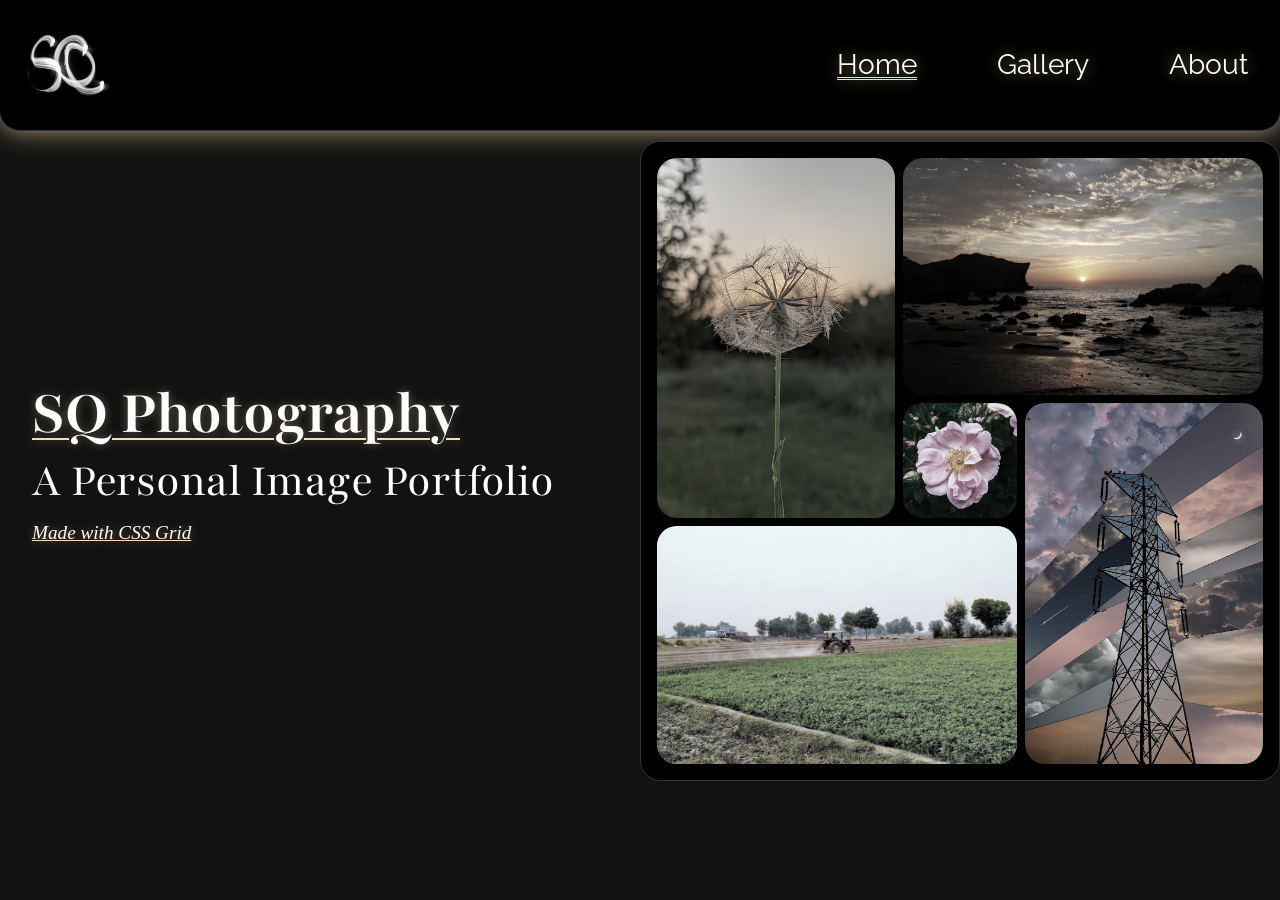
<file: index.html>
<!doctype html>
<html lang="en">
  <head>
    <meta charset="UTF-8" />
    <meta name="viewport" content="width=device-width, initial-scale=1.0" />
    <title>Assignment-04</title>
    <link rel="stylesheet" href="style.css" />
    <link rel="preconnect" href="https://fonts.googleapis.com">
    <link rel="preconnect" href="https://fonts.gstatic.com" crossorigin>
    <link href="https://fonts.googleapis.com/css2?family=Playfair:ital,opsz,wght@0,5..1200,300..900;1,5..1200,300..900&family=Raleway:ital,wght@0,100..900;1,100..900&display=swap" rel="stylesheet">
  </head>
  <body>
    <nav class="navbar glow-passive2 glow-passive">
      <div class="logo">
        <img src="./Assets/logo.jpg" alt="" class="logo-img" width="150px" />
      </div>
      <ul class="link-list">
        <li class="link active glow-text2"><a href="./index.html">Home</a></li>
        <li class="link glow-text2"><a href="./gallery.html">Gallery</a></li>
        <li class="link glow-text2"><a href="./about.html">About</a></li>
      </ul>
    </nav>
    <main class="home-container">
      <div class="home-text">
        <h1 class="heading glow-text">SQ Photography</h1>
        <h2 class="heading">A Personal Image Portfolio</h2>
        <span class="capt glow-text">Made with CSS Grid</span>
      </div>
      <div class="grid-container glow-passive2">
        <div class="child box1">
          <img src="./Assets/plant2_bento.jpg" alt="" />
        </div>
        <div class="child box2">
          <img src="./Assets/sunset_bento.jpg" alt="" />
        </div>
        <div class="child box3">
          <img src="./Assets/multistack_bento.jpg" alt="" />
        </div>
        <div class="child box4">
          <img src="./Assets/tractor_bento.jpg" alt="" />
        </div>
        <div class="child subgrid">
          <img src="./Assets/flower5_bento.jpg" alt="" class="gridimg" />
          <a class="gridlink" href="./gallery.html">Browse More</a>
        </div>
        <div class="child teal"><img src="./Assets/teal_bento.jpeg" alt=""></div>
      </div>
    </main>
  </body>
</html>
</file>
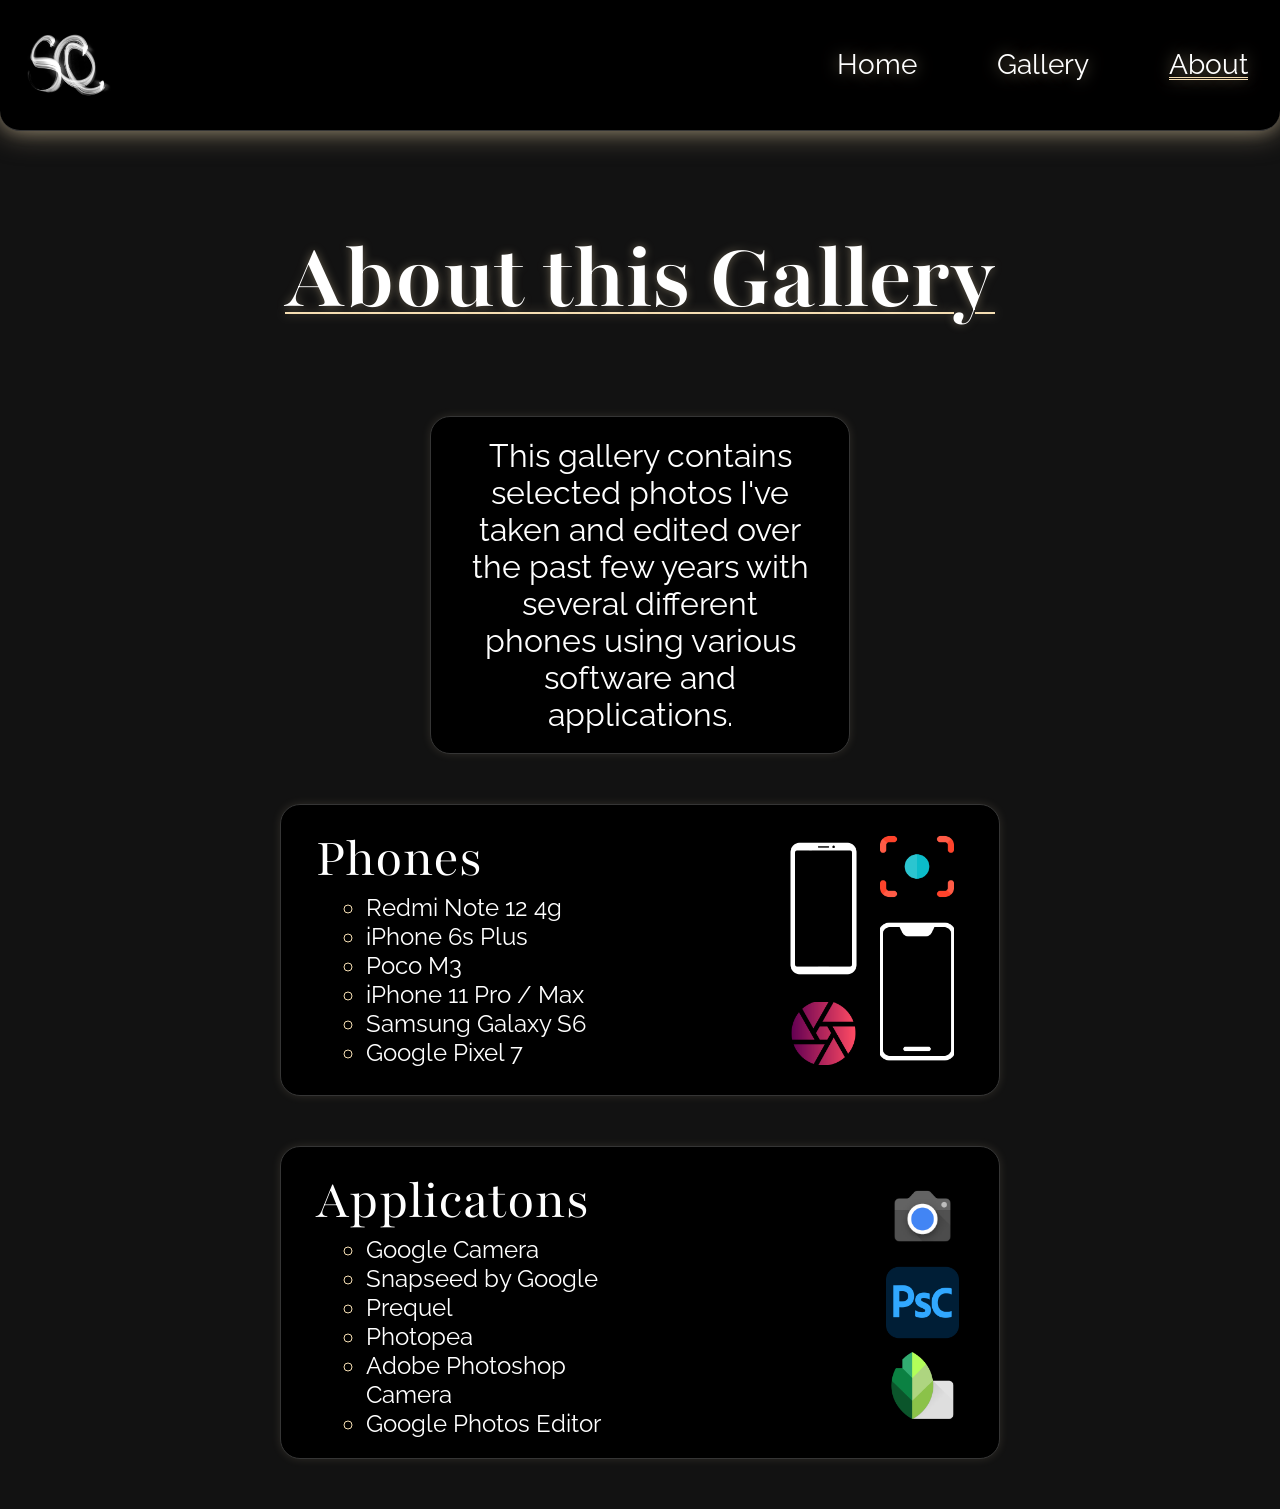
<file: about.html>
<!DOCTYPE html>
<html lang="en">
<head>
    <meta charset="UTF-8">
    <meta name="viewport" content="width=device-width, initial-scale=1.0">
    <title>About</title>
    <link rel="stylesheet" href="style.css">
    <link rel="preconnect" href="https://fonts.googleapis.com">
    <link rel="preconnect" href="https://fonts.gstatic.com" crossorigin>
    <link href="https://fonts.googleapis.com/css2?family=Playfair:ital,opsz,wght@0,5..1200,300..900;1,5..1200,300..900&family=Raleway:ital,wght@0,100..900;1,100..900&display=swap" rel="stylesheet">
</head>
<body>
    <nav class="navbar glow-passive">
      <div class="logo">
        <img src="./Assets/logo.jpg" alt="" class="logo-img" width="150px" />
      </div>
      <ul class="link-list">
        <li class="link glow-text2"><a href="./index.html">Home</a></li>
        <li class="link glow-text2"><a href="./gallery.html">Gallery</a></li>
        <li class="link active glow-text2"><a href="./about.html">About</a></li>
      </ul>
    </nav>
    <main>
        <div class="about-container">
       <div class="gallery-heading about-heading glow-text"><h1>About this Gallery</h1></div>
        <div class="text-cont glow"> 
        <p class="about-text">This gallery contains selected photos I've taken and edited over the past few years with several different phones using various software and applications.</p>
        </div> 
        <div class="gear-app-grid">

       <div class="gear-cont glow">
                <div class="list-container">
                <h2>Phones </h2>
                <ul class="device-list">
                <li>Redmi Note 12 4g</li>
                <li>iPhone 6s Plus</li>
                <li>Poco M3</li>
                <li>iPhone 11 Pro / Max</li>
                <li>Samsung Galaxy S6</li>
                <li>Google Pixel 7</li>
                </ul>
                </div>
                <div class="icon-grid">
                  <div class="icon-container smart">
                    <img src="./Assets/smartphone.png" alt="">
                  </div>
                  <div class="icon-container dot"><img src="./Assets/dot (1).png" alt=""></div>
                  <div class="icon-container log"><img src="./Assets/aperture.png" alt=""></div>
                  <div class="icon-container mobile"><img src="./Assets/mobile.png" alt=""></div>
                </div>
        </div>

         <div class="gear-cont glow">
                <div class="list-container">
                <h2>Applicatons </h2>
                <ul class="device-list">
                <li>Google Camera</li>
                <li>Snapseed by Google</li>
                <li>Prequel</li>
                <li>Photopea</li>
                <li>Adobe Photoshop Camera</li>
                <li>Google Photos Editor</li>
                </ul>
                </div>
                <div class="icon-grid-app">
                  <div class="app-icon-container snap">
                    <img src="./Assets/snap.png" alt="">
                  </div>
                  <div class="app-icon-container gcam"><img src="./Assets/gcam.png" alt=""></div>
                  <div class="app-icon-container psc"><img src="./Assets/psc.png" alt=""></div>
                </div>
        </div>
        </div>
    </main>
</body>
</html>
</file>
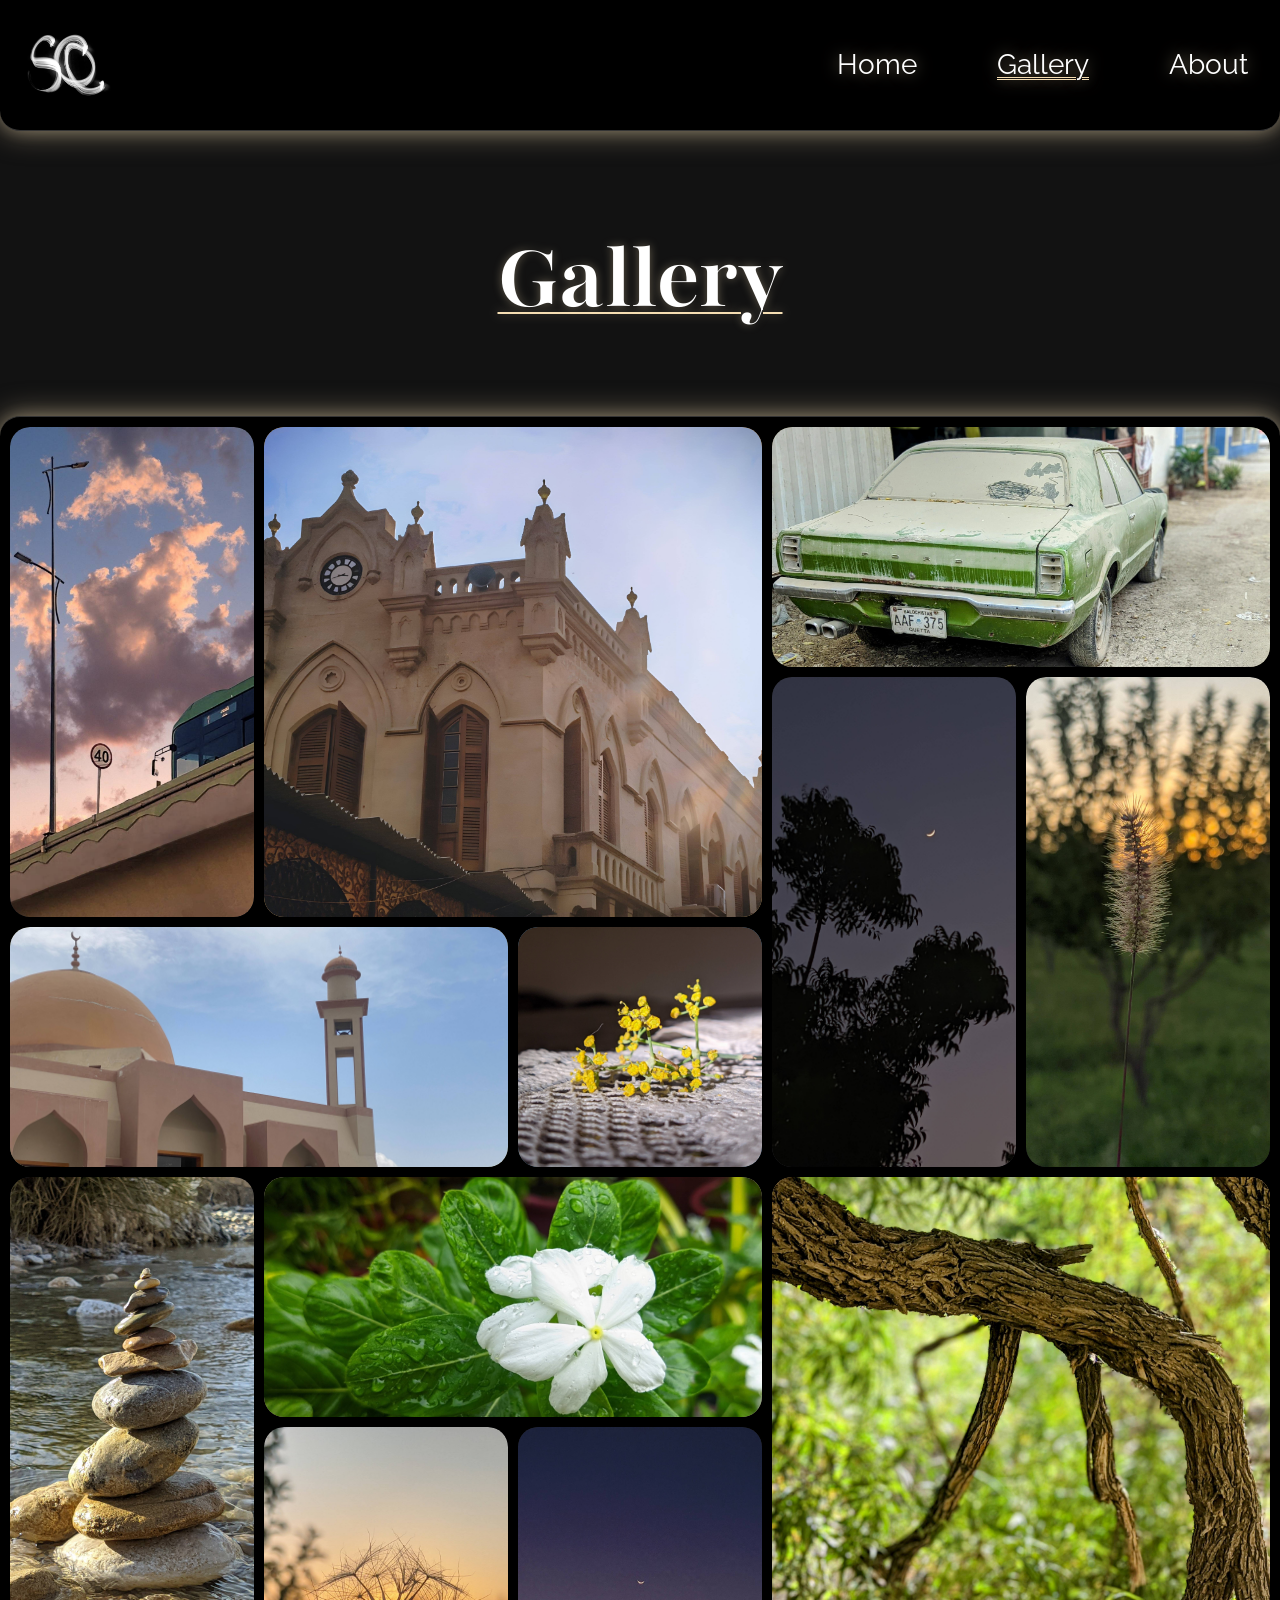
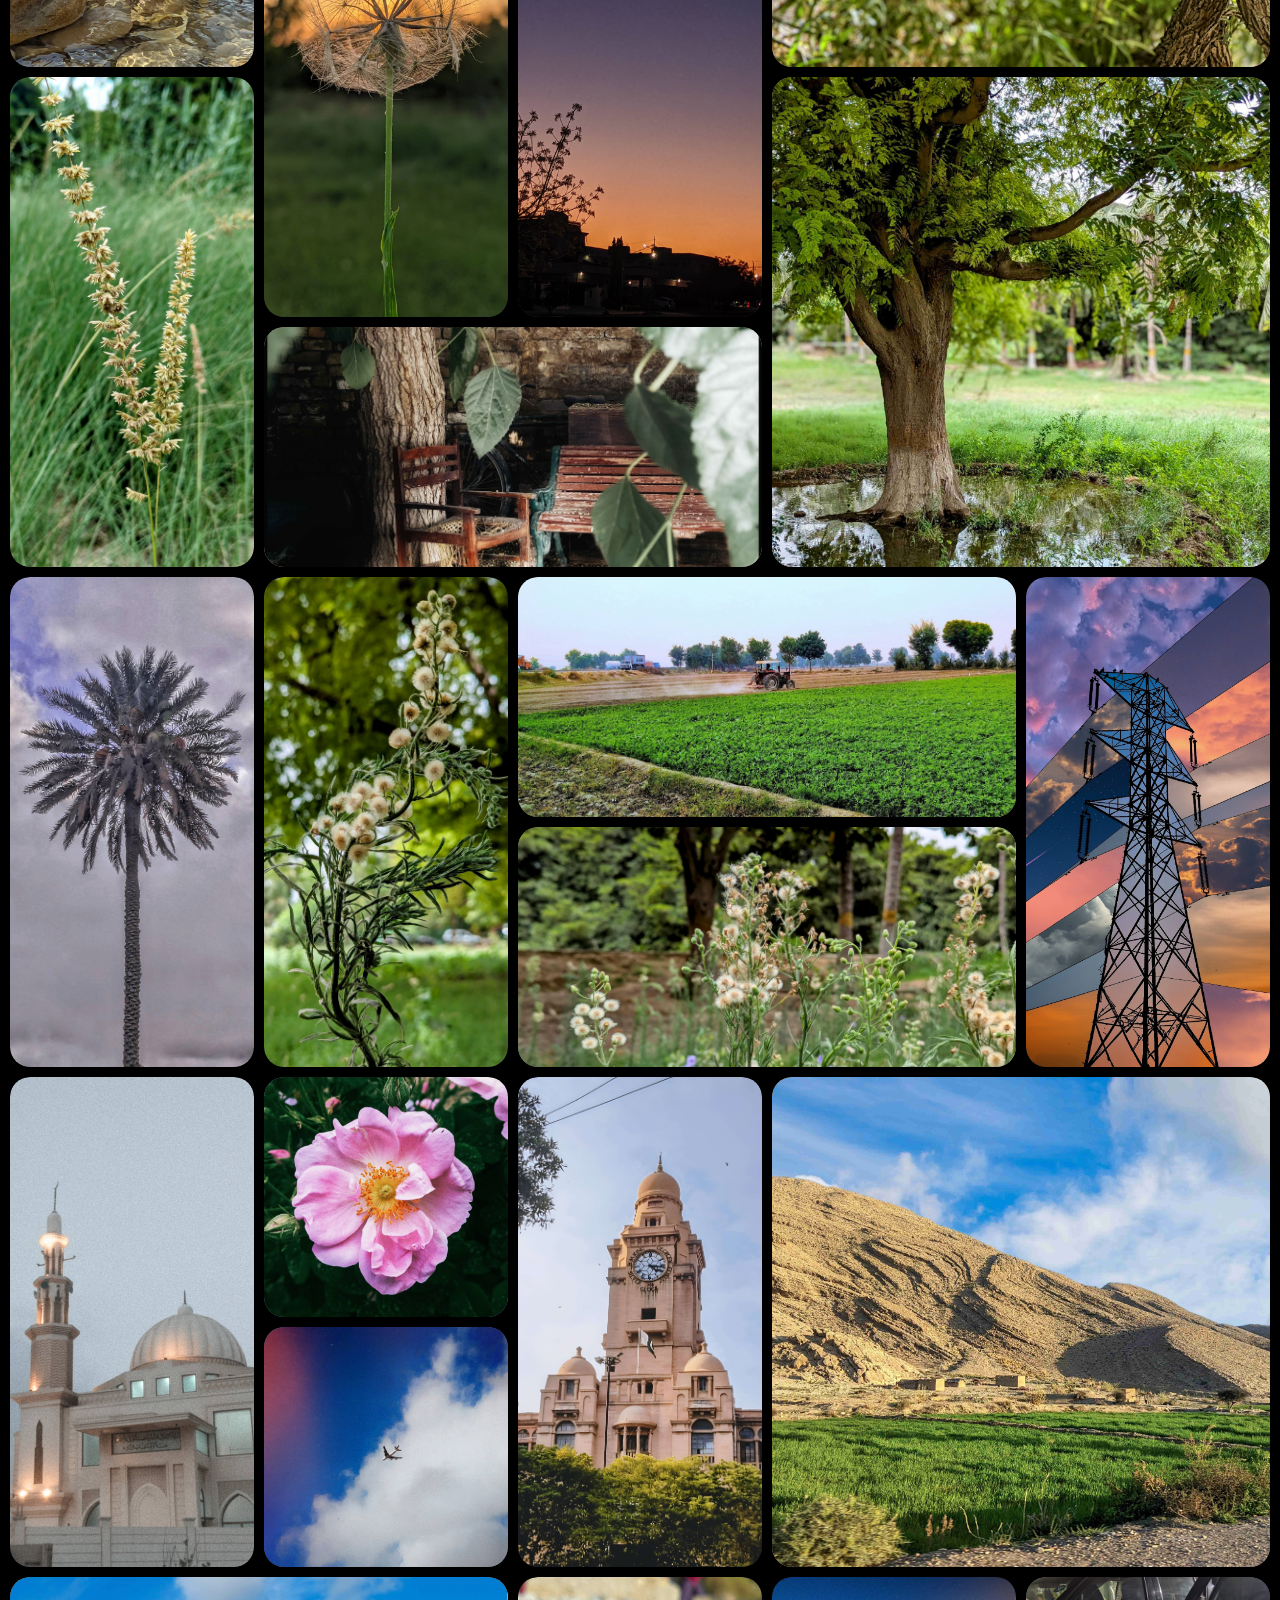
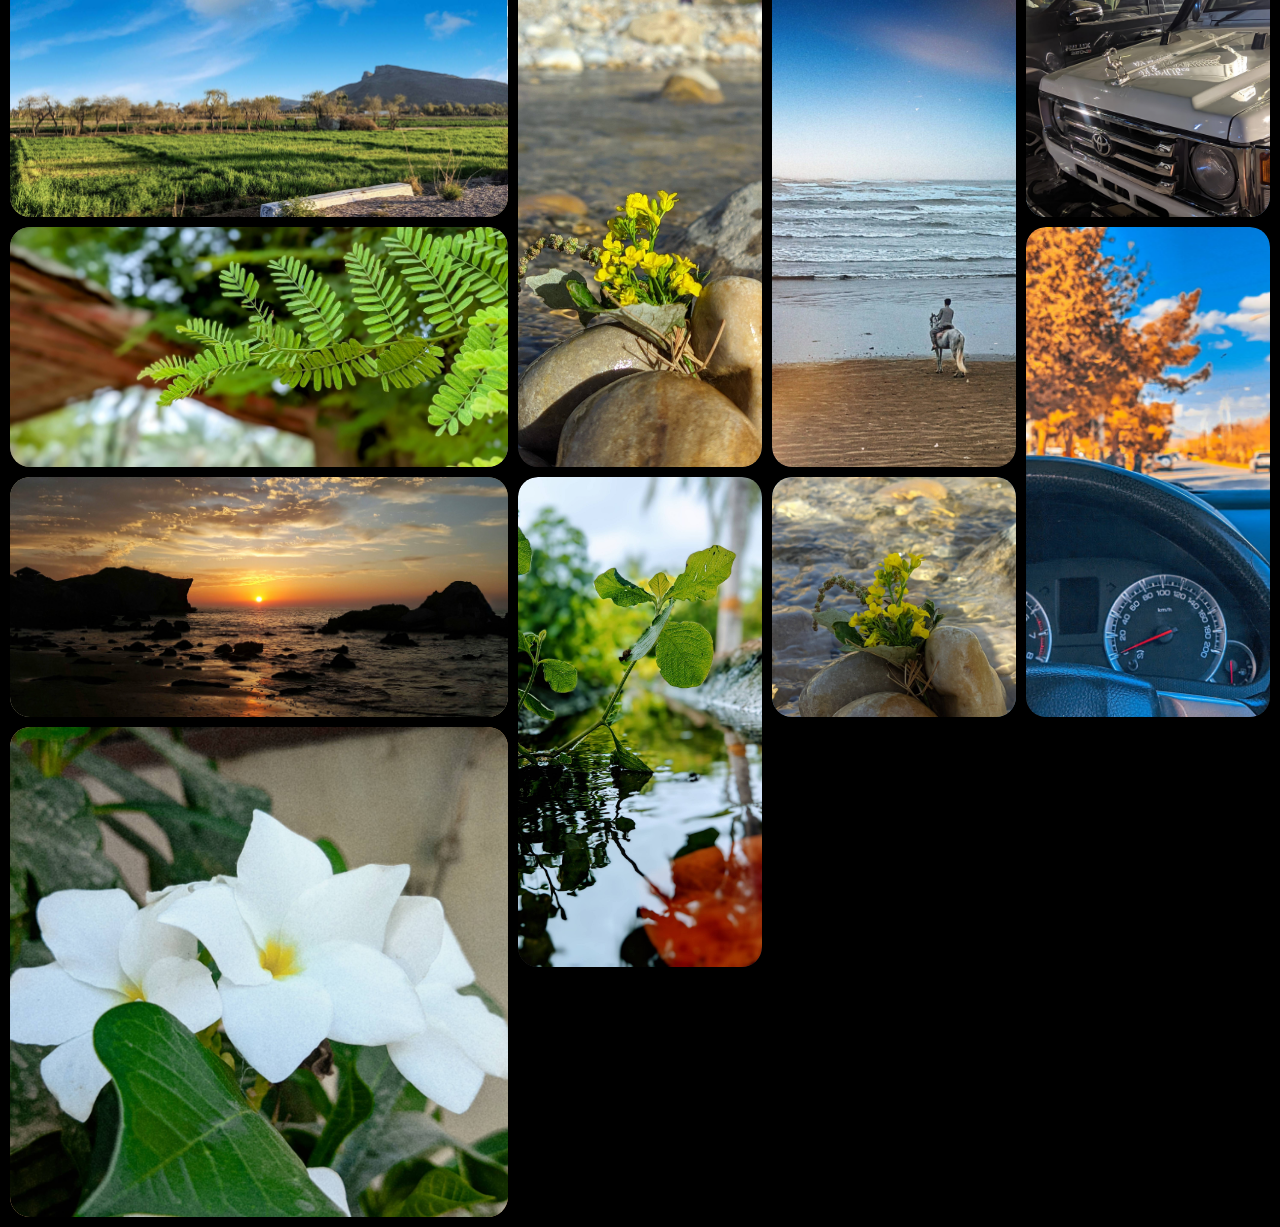
<file: gallery.html>
<!DOCTYPE html>
<html lang="en">
<head>
    <meta charset="UTF-8">
    <meta name="viewport" content="width=device-width, initial-scale=1.0">
    <title>Gallery</title>
    <link rel="stylesheet" href="style.css">
    <link rel="preconnect" href="https://fonts.googleapis.com">
    <link rel="preconnect" href="https://fonts.gstatic.com" crossorigin>
    <link href="https://fonts.googleapis.com/css2?family=Playfair:ital,opsz,wght@0,5..1200,300..900;1,5..1200,300..900&family=Raleway:ital,wght@0,100..900;1,100..900&display=swap" rel="stylesheet">
</head>
<body>
     <nav class="navbar glow-passive">
      <div class="logo">
        <img src="./Assets/logo.jpg" alt="" class="logo-img" width="150px" />
      </div>
      <ul class="link-list">
        <li class="link glow-text2"><a href="./index.html">Home</a></li>
        <li class="link active glow-text2"><a href="./gallery.html">Gallery</a></li>
        <li class="link glow-text2"><a href="./about.html">About</a></li>
      </ul>
    </nav>
    <main>
      <div class="gallery-heading glow-text"><h1>Gallery</h1></div>
        <div class="grid-gallery glow-passive">
            <div class="gallery-items tall"><img src="./Assets/tall/tall (1).jpeg" alt="tall"></div>
            <div class="gallery-items bigsquare"><img src="./Assets/big_square/bigsquare (1).jpg" alt="bigsquare"></div>
            <div class="gallery-items wide"><img src="./Assets/wide/wide (1).jpg" alt="wide" loading="lazy"></div>
            <div class="gallery-items tall"><img src="./Assets/tall/tall (1).jpg" alt="tall" loading="lazy"></div>
            <div class="gallery-items wide"><img src="./Assets/wide/wide (2-).jpeg" alt="wide" loading="lazy"></div>
            <div class="gallery-items tall"><img src="./Assets/tall/tall (11).jpg" alt="tall" loading="lazy"></div>
            <div class="gallery-items square"><img src="./Assets/square/square (1).jpg" alt="square" loading="lazy"></div>
            <div class="gallery-items tall"><img src="./Assets/tall/tall (10).jpg" alt="tall" loading="lazy"></div>
            <div class="gallery-items wide"><img src="./Assets/wide/wide (4).jpg" alt="wide" loading="lazy"></div>
            <div class="gallery-items bigsquare"><img src="./Assets/big_square/bigsquare (2).jpg" alt="bigsquare" loading="lazy"></div>
            <div class="gallery-items tall"><img src="./Assets/tall/tall (12).jpg" alt="tall" loading="lazy"></div>
            <div class="gallery-items tall"><img src="./Assets/tall/tall (14).jpg" alt="tall" loading="lazy"></div>
            <div class="gallery-items tall"><img src="./Assets/tall/tall (15).jpg" alt="tall" loading="lazy"></div>
            <div class="gallery-items bigsquare"><img src="./Assets/big_square/bigsquare (3).jpg" alt="bigsquare" loading="lazy"></div>
            <div class="gallery-items wide"><img src="./Assets/wide/wide (5).jpeg" alt="wide" loading="lazy"></div>
            <div class="gallery-items tall"><img src="./Assets/tall/tall (2).jpeg" alt="tall" loading="lazy"></div>
            <div class="gallery-items tall"><img src="./Assets/tall/tall (16).jpg" alt="tall" loading="lazy"></div>
            <div class="gallery-items wide"><img src="./Assets/wide/wide (6).jpeg" alt="wide" loading="lazy"></div>
            <div class="gallery-items tall"><img src="./Assets/tall/tall (2).jpg" alt="tall" loading="lazy"></div>
            <div class="gallery-items wide"><img src="./Assets/wide/wide (7).jpg" alt="wide" loading="lazy"></div>
            <div class="gallery-items tall"><img src="./Assets/tall/tall (3).jpeg" alt="tall" loading="lazy"></div>
            <div class="gallery-items square"><img src="./Assets/square/square (4).jpg" alt="square" loading="lazy"></div>
            <div class="gallery-items tall"><img src="./Assets/tall/tall (3).jpg" alt="tall" loading="lazy"></div>
            <div class="gallery-items bigsquare"><img src="./Assets/big_square/bigsquare (4).jpg" alt="bigsquare" loading="lazy"></div>
            <div class="gallery-items wide"><img src="./Assets/wide/wide (6).jpg" alt="wide" loading="lazy"></div>
            <div class="gallery-items square"><img src="./Assets/tall/tall (4).jpg" alt="square" loading="lazy"></div>
            <div class="gallery-items tall"><img src="./Assets/tall/tall (9).jpg" alt="tall" loading="lazy"></div>
            <div class="gallery-items tall"><img src="./Assets/tall/tall (5).jpg" alt="tall" loading="lazy"></div>
            <div class="gallery-items wide"><img src="./Assets/wide/wide (9).jpg" alt="wide" loading="lazy"></div>
            <div class="gallery-items square"><img src="./Assets/square/square (2).jpg" alt="square" loading="lazy"></div>
            <div class="gallery-items wide"><img src="./Assets/wide/wide (11).jpg" alt="wide" loading="lazy"></div>
            <div class="gallery-items tall"><img src="./Assets/tall/tall (7).jpg" alt="tall" loading="lazy"></div>
            <div class="gallery-items tall"><img src="./Assets/tall/tall (8).jpg" alt="tall" loading="lazy"></div>
            <div class="gallery-items bigsquare"><img src="./Assets/big_square/bigsquare (5).jpg" alt="bigsquare" loading="lazy"></div>
            <div class="gallery-items square"><img src="./Assets/square/square (3).jpg" alt="square" loading="lazy"></div>

            
        </div>
    </main>
</body>
</html>
</file>
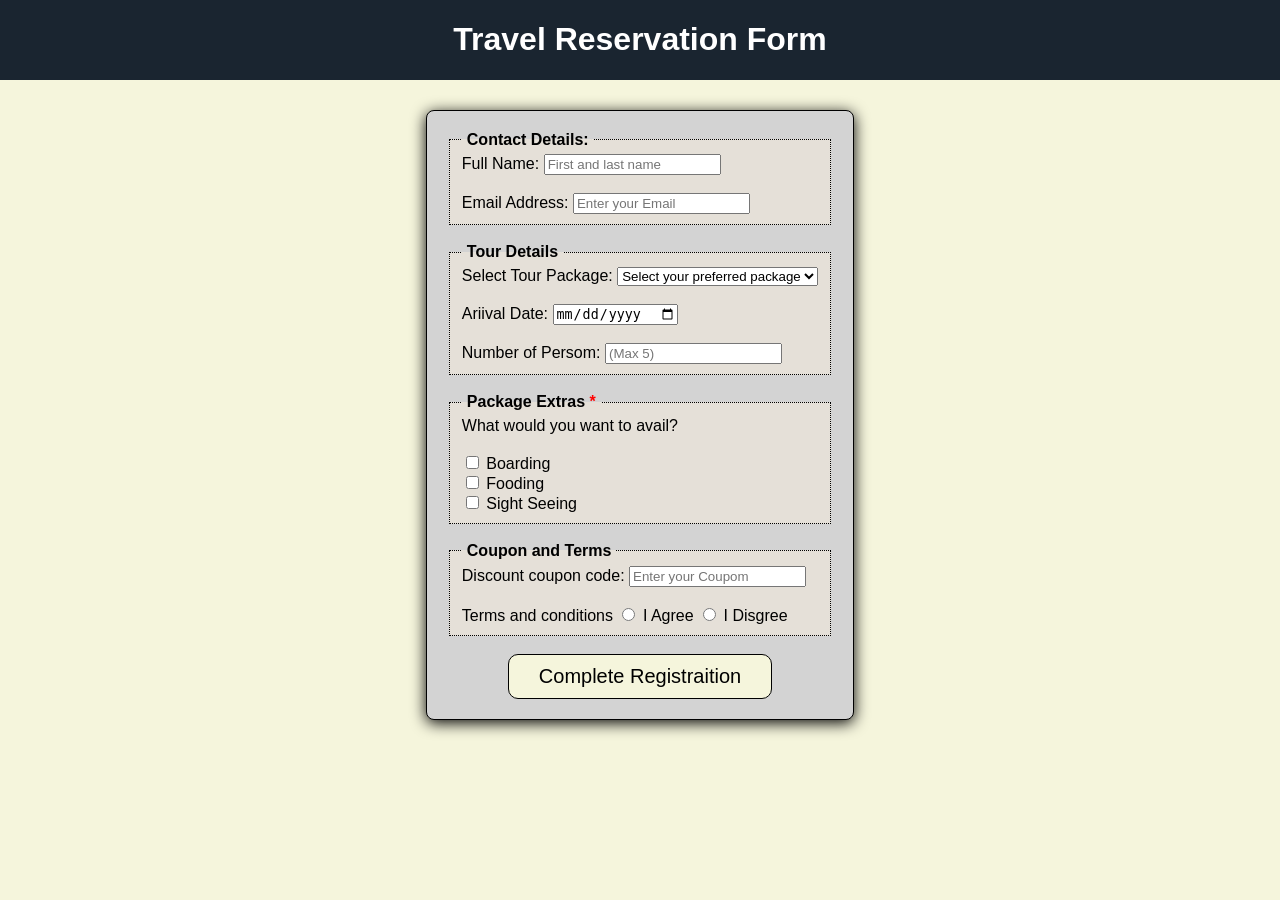
<file: withcss.html>
<!doctype html>
<html lang="en">
  <head>
    <meta charset="UTF-8" />
    <meta name="viewport" content="width=device-width, initial-scale=1.0" />
    <title>Document</title>
    <style>
      body {
        margin: 0px;
        box-sizing: border-box;
        background-color: beige;
        display: flex;
        flex-direction: column;
        align-items: center;
        font-family:
          "Gill Sans", "Gill Sans MT", Calibri, "Trebuchet MS", sans-serif;
      }
      .header {
        background-color: #1a2530;
        text-align: center;
        color: white;
        width: 100%;
      }
      .back {
        border: 1px solid black;
        padding: 20px;
        background-color: lightgray;
        margin-top: 30px;
        margin-bottom: 30px;
        border-radius: 8px;
        box-shadow: 0 3px 15px black;
        box-sizing: border-box;
      }
      .category1 {
        border: 1px dotted black;
        background-color: #e5e0d8;
      }
      .category1:hover {
        background-color: beige;
        .contactd {
          background-color: #1a2530;
          border-radius: 4px;
          color: white;
          font-family:
            "Gill Sans", "Gill Sans MT", Calibri, "Trebuchet MS", sans-serif;
          .req {
            color: yellow;
          }
        }
      }
      .contactd {
        font-weight: bold;
        padding: 0 5px;
      }
      .button-box {
        display: flex;
        flex-direction: column;
        align-items: center;
      }
      .btn {
        font-size: 20px;
        background-color: beige;
        padding: 10px;
        padding-left: 30px;
        padding-right: 30px;

        border: 1px solid black;
        border-radius: 10px;
        font-family:
          "Gill Sans", "Gill Sans MT", Calibri, "Trebuchet MS", sans-serif;
      }
      .btn:hover {
        background-color: rgb(243, 243, 203);
      }
      .btn:active {
        background-color: #1a2530;
        color: white;
      }
      .req {
        color: red;
      }
    </style>
  </head>
  <body>
    <div class="header">
      <h1>Travel Reservation Form</h1>
    </div>

    <div class="back">
      <form>
        <fieldset class="category1">
          <legend class="contactd">Contact Details:</legend>
          <label for="uname">Full Name:</label>
          <input
            type="text"
            id="uname"
            name="uname"
            placeholder="First and last name"
          />
          <br />
          <br />
          <label for="uemail">Email Address:</label>
          <input
            type="email"
            name="useremail"
            id="uemail"
            placeholder="Enter your Email"
          />
        </fieldset>
        <br />
        <fieldset class="category1">
          <legend class="contactd">Tour Details</legend>
          <label for="tpackage">Select Tour Package:</label>
          <select name="package" id="tpackage">
            <option value="">Select your preferred package</option>
            <option value="solo">Basic accomodations</option>
            <option value="duo">Premium accomodations</option>
            <option value="deluxe">Luxury accomodations</option>
          </select>
          <br />
          <br />
          <label for="adate">Ariival Date:</label>
          <input type="date" name="date" id="adate" />
          <br />
          <br />
          <label for="nperson">Number of Persom:</label>
          <input
            type="number"
            id="nperson"
            name="nperson"
            max="5"
            placeholder="(Max 5)"
          />
        </fieldset>
        <br />
        <fieldset class="category1">
          <legend class="contactd">
            Package Extras <span class="req">*</span>
          </legend>
          <span>What would you want to avail?</span>
          <br />
          <br />
          <input
            type="checkbox"
            name="avail_option"
            id="board"
            value="Boarding"
          />
          <label for="board">Boarding</label>
          <br />
          <input
            type="checkbox"
            name="avail_option"
            id="food"
            value="fooding"
          />
          <label for="food">Fooding</label>
          <br />
          <input
            type="checkbox"
            name="avail_option"
            id="sight"
            value="sighting"
          />
          <label for="sight">Sight Seeing</label>
        </fieldset>

        <br />

        <fieldset class="category1">
          <legend class="contactd">Coupon and Terms</legend>
          <label for="discount">Discount coupon code:</label>
          <input
            type="text"
            id="discount"
            name="dcoupon"
            placeholder="Enter your Coupom"
          />
          <br />
          <br />
          <span>Terms and conditions</span>
          <input type="radio" id="terms" value="yes" name="terms" readonly />
          <label for="terms">I Agree</label>
          <span></span>
          <input type="radio" id="termsno" value="no" name="terms" required />
          <label for="termsno">I Disgree</label>
        </fieldset>

        <br />
        <div class="button-box">
          <button type="submit" class="btn">Complete Registraition</button>
        </div>
      </form>
    </div>
  </body>
</html>
</file>
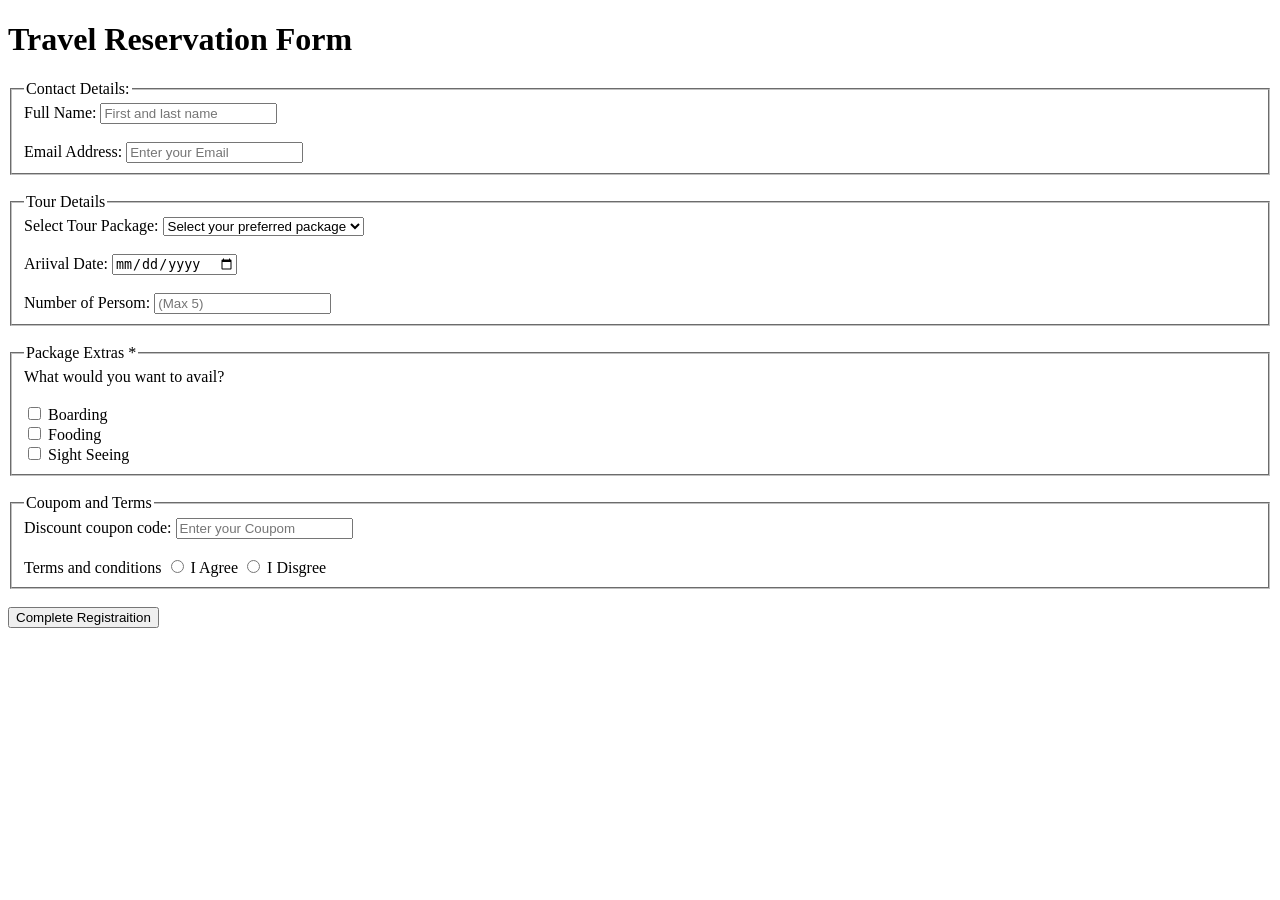
<file: withoutcss.html>
<!doctype html>
<html lang="en">
  <head>
    <meta charset="UTF-8" />
    <meta name="viewport" content="width=device-width, initial-scale=1.0" />
    <title>Document</title>
  </head>
  <body>
    <div class="header">
      <h1>Travel Reservation Form</h1>
    </div>

    <div class="back">
      <form>
        <fieldset class="category1">
          <legend class="contactd">Contact Details:</legend>
          <label for="uname">Full Name:</label>
          <input
            type="text"
            id="uname"
            name="uname"
            placeholder="First and last name"
          />
          <br />
          <br />
          <label for="uemail">Email Address:</label>
          <input
            type="email"
            name="useremail"
            id="uemail"
            placeholder="Enter your Email"
          />
        </fieldset>
        <br />
        <fieldset class="category1">
          <legend class="contactd">Tour Details</legend>
          <label for="tpackage">Select Tour Package:</label>
          <select name="package" id="tpackage">
            <option value="">Select your preferred package</option>
            <option value="solo">Basic accomodations</option>
            <option value="duo">Premium accomodations</option>
            <option value="deluxe">Luxury accomodations</option>
          </select>
          <br />
          <br />
          <label for="adate">Ariival Date:</label>
          <input type="date" name="date" id="adate" />
          <br />
          <br />
          <label for="nperson">Number of Persom:</label>
          <input
            type="number"
            id="nperson"
            name="nperson"
            max="5"
            placeholder="(Max 5)"
          />
        </fieldset>
        <br />
        <fieldset class="category1">
          <legend class="contactd">
            Package Extras <span class="req">*</span>
          </legend>
          <span>What would you want to avail?</span>
          <br />
          <br />
          <input
            type="checkbox"
            name="avail_option"
            id="board"
            value="Boarding"
          />
          <label for="board">Boarding</label>
          <br />
          <input
            type="checkbox"
            name="avail_option"
            id="food"
            value="fooding"
          />
          <label for="food">Fooding</label>
          <br />
          <input
            type="checkbox"
            name="avail_option"
            id="sight"
            value="sighting"
          />
          <label for="sight">Sight Seeing</label>
        </fieldset>

        <br />

        <fieldset class="category1">
          <legend class="contactd">Coupom and Terms</legend>
          <label for="discount">Discount coupon code:</label>
          <input
            type="text"
            id="discount"
            name="dcoupon"
            placeholder="Enter your Coupom"
          />
          <br />
          <br />
          <span>Terms and conditions</span>
          <input type="radio" id="terms" value="yes" name="terms" readonly />
          <label for="terms">I Agree</label>
          <span></span>
          <input type="radio" id="termsno" value="no" name="terms" required />
          <label for="termsno">I Disgree</label>
        </fieldset>

        <br />
        <div class="button-box">
          <button type="submit" class="btn">Complete Registraition</button>
        </div>
      </form>
    </div>
  </body>
</html>
</file>
<file: style.css>
*,
*::before,
*::after {
  margin: 0;
  padding: 0;
  box-sizing: border-box;
}
body {
  background-color: #121212;
  display: grid;
  grid-template-rows: auto 1fr;
  grid-template-areas:
    "navbar"
    "main";
}
.navbar {
  height: auto;
  display: flex;
  grid-area: navbar;
  background-color: black;
  margin-bottom: 10px;
  border-bottom-left-radius: 20px;
  border-bottom-right-radius: 20px;
  border-bottom: #353535 1px solid;
  position: relative;
}
.logo{
  overflow: hidden;
  margin: 10px;
  padding: 5px;
}
.logo-img {
  width: 100px;
  display: block;
}
.link-list {
  display: flex;
  list-style: none;
  align-items: center;
  justify-content: space-around;
  padding-right: 2rem;
  column-gap: 5rem;
  margin-left: auto;
}
.link a {
  display: block;
  text-decoration: none;
  font-size: 1.75rem;
  color: white;
  font-family: "Raleway";
}
.active a{
  text-decoration: underline double 1px wheat;
  text-underline-offset: 3px;
}

.home-container {
  grid-area: main;
  background-color: #121212;
  display: grid;
  grid-template-columns: 1fr 1fr;
    grid-template-rows: 1fr;
}
.grid-container {
  aspect-ratio: 1;
  display: grid;
  background-color: black;
  border-radius: 20px;
  padding: 1rem;
  grid-template-columns: repeat(5, 1fr);
  grid-template-rows: repeat(5, 1fr);
  grid-template-areas:
    "blu blu cor cor cor"
    "blu blu cor cor cor"
    "blu blu dot green green"
    "gray gray gray green green"
    "gray gray gray green green";
  gap: 0.5rem;
  border: #353535 1px solid;
  z-index: 9;
}
.home-text {
  align-content: center;
  color: white;
  padding: 2rem;
  font-size: 2rem;
}
.home-text h1{
  font-family: "Playfair";
  text-decoration: underline 2px wheat;
  text-underline-offset: 6px;
}
.home-text h2{
  font-family: "Playfair";
  font-weight: normal;
  cursor:context-menu;

}


@media (max-width: 1100px) {
  .navbar{margin-bottom: 40px;}
  .home-text{
    margin-bottom: 40px;
  }
  .home-container {
    grid-template-columns: 1fr;
    grid-template-rows: 1fr 2fr;
  }
  .gallery-heading{
    margin-bottom: 40px;
  }
  .grid-container {
    width: 100%;
    min-height: 0;
    height: 100%;
    aspect-ratio: 3 / 4;
    grid-template-columns: 50fr 25fr 25fr;
    grid-template-rows: 20fr 20fr 40fr 20fr;
    padding: 1rem;
    gap: 1rem;
    grid-template-areas:
      "cor cor dot"
      "blu gray gray"
      "blu green green"
      "gal green green";
  }
  .teal {
    display: block !important;
  }
  img{
    object-fit: cover !important;
  }
.home-text{
  min-height: 0;
  text-align: center;
  padding: 0;
}
.glow-passive2{
    box-shadow: 0 0 30px rgba(245, 222, 179, 0.502),
              0 0 15px rgb(245, 222, 179, 0.25) ;
}
}
@media(max-width: 550px){
  .link-list{
    flex-direction: column;
    margin-right: auto;
  }
  .link a{
    font-size: 1.5rem;
  }
  .logo img{
    width: 120px;
  }
  .home-text h1{
    font-size: 3rem;
  }
  .home-text h2{
    font-size: 2rem;
  }
  .about-heading h1{
    font-size: 3rem;
  }
}
.teal {
  display: none;
  grid-area: gal;
}

.child {
  overflow: hidden;
  border-radius: 20px;
}
.child:nth-child(1) {
  grid-area: blu;
}
.child:nth-child(2) {
  grid-area: cor;
}
.child:nth-child(3) {
  grid-area: green;
}
.child:nth-child(4) {
  background-color: lightslategray;
  grid-area: gray;
}
.child:nth-child(5) {
  grid-area: dot;
  display: grid;
  place-items: center;
}
.subgrid {
  position: relative;
  transition: all 1s ease;
}
.gridlink {
  position: absolute;
  text-decoration: none;
  color: white;
  display: none;
  transition: all 1s ease;
}

.subgrid:hover {
  .gridlink {
    font-weight: bold;
    display: block;
    font-size: 1.5rem;
    text-align: center;
  }
  .gridimg{
    transform: scale(1.05);
    filter: blur(2px) brightness(50%);
  }
}

img {
  width: 100%;
  height: 100%;
  object-fit: cover;
  filter: grayscale(70%);
  transition: all 0.3s ease;
}
img:hover {
  filter: none;
  transform: scale(1.05);
}

.capt {
  font-size: 1.2rem;
  font-style: italic;
  text-decoration: underline 1px wheat;
}
.grid-gallery{
  width: 100%;
  background-color: black;
  display: grid;
  grid-template-columns: repeat(auto-fill, minmax(220px, 1fr));
  grid-auto-rows: 240px;
  grid-auto-flow: dense;
  padding: 10px;
  gap: 10px;
  border-top-left-radius: 20px;
  border-top-right-radius: 20px;
  border-top: #353535 1px solid;

}

.tall{
  grid-row: span 2;
  background-color: rgb(32, 32, 36);
}
.wide{
  grid-column: span 2;
  background-color: rgb(124, 121, 95);
}
.square{
  background-color: rgb(66, 92, 114);
}
.bigsquare{
  grid-row: span 2;
  grid-column: span 2;
  background-color: rgb(158, 127, 86);
}
.gallery-items{
  border-radius: 20px;
  overflow: hidden;
  
}
.gallery-items img{
  width: 100%;
  height: 100%;
  border-radius: 20px;
  filter: grayscale(0%);
  object-fit: cover;  

}
.gallery-heading{
  color: white;
  text-align: center;
  font-size: 3rem;
  padding: 5rem 0;
  font-family: "Playfair";
  text-decoration: underline 2px wheat;
  text-underline-offset: 6px;

}
.about-container{
  width: 100%;
  height: 100%;
  padding: 0 20px;
}
.text-cont{
background-color: black;
border-radius: 20px;
margin: 0 auto 50px;
max-width: 420px;
padding: 20px;
border: #353535 1px solid;
}
.glow{
  box-shadow: 0 0 10px rgba(245, 222, 179, 0.123) ;
transition: all ease .3s;
}
.glow:hover{
  transform: scale(1.01);
  box-shadow: 0 0 30px rgba(245, 222, 179, 0.502),
              0 0 15px rgb(245, 222, 179, 0.25) ;
}
.glow-passive{
    box-shadow: 0 0 30px rgba(245, 222, 179, 0.502),
              0 0 15px rgb(245, 222, 179, 0.25) ;
}
.about-text{
  color: white;
  font-family: "Raleway";
text-align: center;
height: 100%;
max-width: 400px;
width: 90%;
margin: 0 auto;
font-size: 2rem;
cursor:context-menu;

}
.gear-cont{
  margin-top: 50px;
  background-color: black;
  width: 100%;
  padding: 20px 35px;
border-radius: 20px;
display: grid;
grid-template-columns: 1fr minmax(0,1fr);
margin: 0 auto 50px;
max-width: 720px;
border: #353535 1px solid;

}
.gear-cont h2{
  color: white;
  font-size: 3.5rem;
  font-family: "Playfair";
  font-weight: normal;
}
.device-list{
  color: white;  
  font-family: "Raleway";
  list-style:circle ;
  font-size: 1.5rem;
  margin-left: 50px;
}
li::marker{
  color: wheat;
}
.list-container{
  grid-column: 1;
  cursor:context-menu;

}
.icon-grid{
  grid-column: 2;
  display: grid;
  height: 250px;
  grid-template-columns: repeat(2, minmax(0, 1fr));
  grid-template-rows: repeat(3, minmax(0, 1fr));
  grid-template-areas: "mobile dot"
  "mobile smart"
  "log smart";
  justify-self: end;
  align-self: center;
  aspect-ratio: 3 / 4;
}
.icon-container img{
  filter: invert(100%);
  height: 100%;
  width: 100%;
  padding: 10px;

}
.dot{
  grid-area: dot;
}
.log{
  grid-area: log;
}
.mobile{
  grid-area: mobile;
}
.smart{
  grid-area: smart;
}
@media (max-width:550px){
  .device-list{
    font-size: 1.2rem;
  }
  .gear-cont{
    padding-left:20px ;
    padding-right: 20px;
  }
  .gear-cont h2{
    font-size: 3rem;
    padding: 4px;
  }
  .icon-container img{
      object-fit: contain !important;
      padding: 0;
  }
    .icon-grid{
    aspect-ratio: auto;
  }
}
.gear-app-grid{
  width: 100%;
  display: grid;
  grid-template-columns: repeat(auto-fill, minmax(200px, 720px));
  justify-content: space-evenly;
}
.icon-grid-app{
  height: 250px;
  grid-column: 2;
  display: grid;
  grid-template-columns: 1fr;
  grid-template-rows: repeat(3, minmax(0, 1fr));
  grid-template-areas: "gcam"
  "psc"
  "snap";
  justify-self: end;
  align-self: center;
}
.app-icon-container img{
  width: 100%;
  height: 100%;
  filter: grayscale(0);
  object-fit: contain !important;

}
.snap{
  grid-area: snap;
  padding: 5px;

}
.gcam{
  grid-area: gcam;
}
.psc{
  grid-area: psc;
  padding: 5px;
}
@media (max-width:374px) {

  .icon-grid{
    display: none;
  }
  .icon-grid-app{
    display: none;
  }
}

.glow-text{
  text-shadow: 0 0 10px rgba(245, 222, 179, 0.363) ;
transition: all ease .3s;
cursor:context-menu;
}
.glow-text:hover{
  text-shadow: 0 0 8px rgba(245, 222, 179, 0.8),
              0 0 20px rgb(245, 222, 179, 0.2) ;
}
.glow-text2{
  text-shadow: 0 0 15px rgba(245, 222, 179, 0.555) ;
transition: all ease .2s;
}
.glow-text2:hover{
  text-shadow: 0 0 15px rgba(245, 222, 179, 0.8),
              0 0 24px rgba(245, 222, 179, 0.384) ;
  transform: translatey(-3px)
}
</file>
